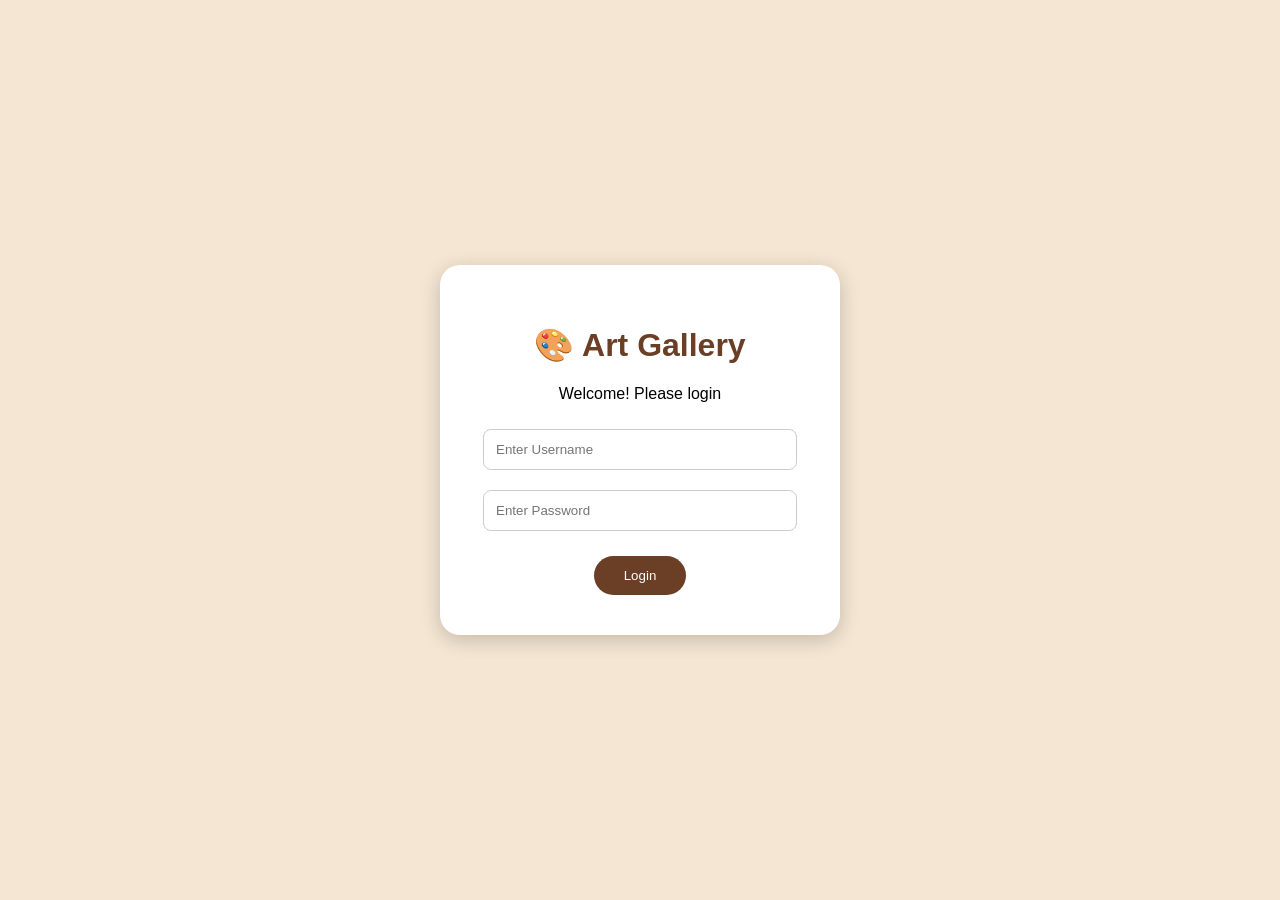
<file: index.html>
<!DOCTYPE html>
<html>
<head>
    <title>Art Gallery - Login</title>

    <style>
        body {
            margin: 0;
            height: 100vh;
            display: flex;
            justify-content: center;
            align-items: center;
            font-family: Arial, sans-serif;
            background: #f5e6d3;
        }

        .login-box {
            background: white;
            padding: 40px;
            width: 320px;
            text-align: center;
            border-radius: 20px;
            box-shadow: 0 5px 20px rgba(0,0,0,0.2);
        }

        h1 {
            color: #6b3e26;
        }

        input {
            width: 90%;
            padding: 12px;
            margin: 10px 0;
            border: 1px solid #ccc;
            border-radius: 8px;
        }

        button {
            margin-top: 15px;
            padding: 12px 30px;
            background: #6b3e26;
            color: white;
            border: none;
            border-radius: 20px;
            cursor: pointer;
        }
    </style>
</head>

<body>

    <div class="login-box">

        <h1>🎨 Art Gallery</h1>

        <p>Welcome! Please login</p>

        <input type="text" placeholder="Enter Username">

        <input type="password" placeholder="Enter Password">

        <br>

        <button onclick="login()">Login</button>

<script>
    function login() {
        window.location.href = "welcome.html";
    }
</script>

    </div>

</body>
</html>
</file>
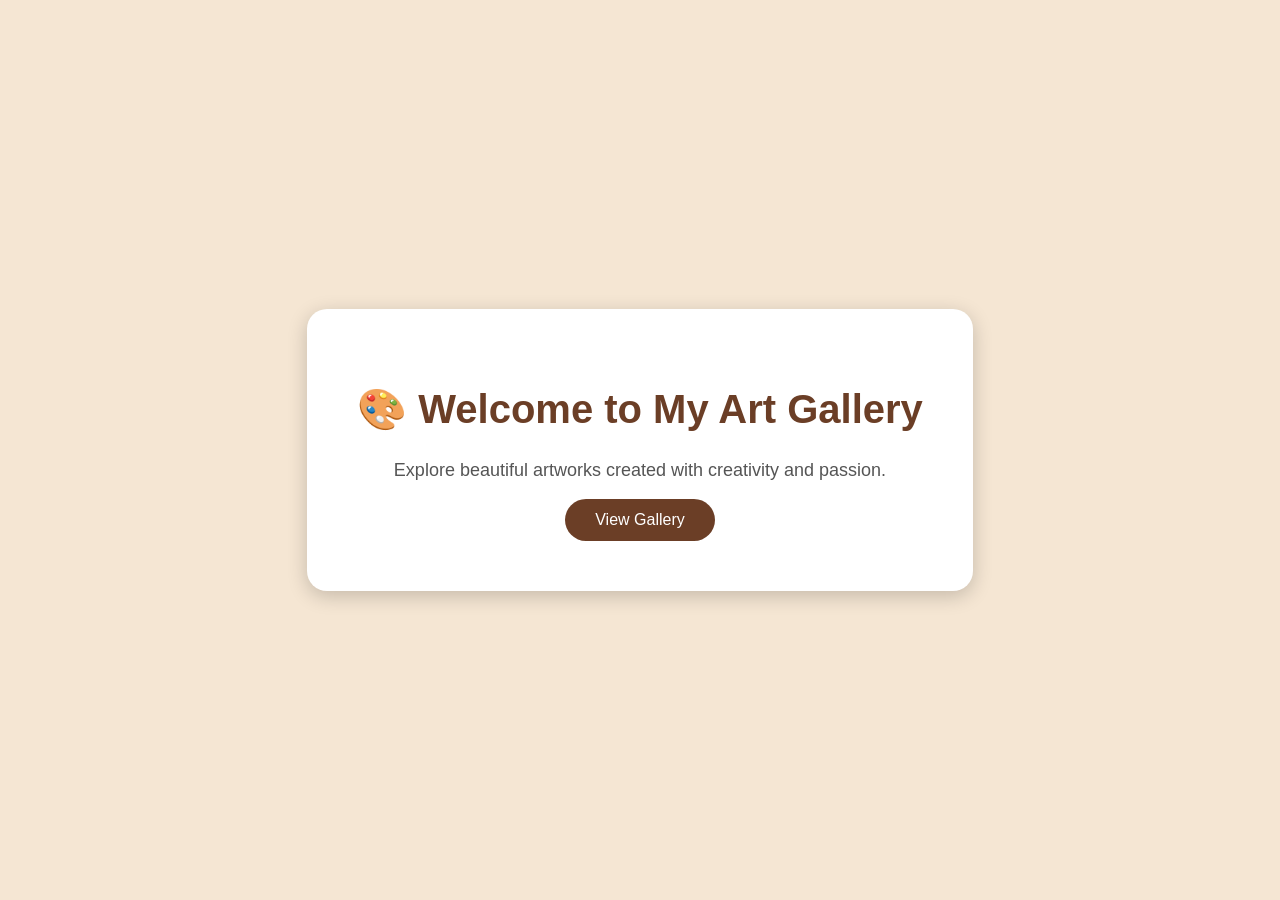
<file: welcome.html>
<!DOCTYPE html>
<html>
<head>
    <title>Welcome - Art Gallery</title>

    <style>
        body {
            margin: 0;
            height: 100vh;
            display: flex;
            justify-content: center;
            align-items: center;
            text-align: center;
            font-family: Arial, sans-serif;
            background: #f5e6d3;
        }

        .welcome-box {
            background: white;
            padding: 50px;
            border-radius: 20px;
            box-shadow: 0 5px 20px rgba(0,0,0,0.2);
        }

        h1 {
            color: #6b3e26;
            font-size: 40px;
        }

        p {
            color: #555;
            font-size: 18px;
        }

        button {
            background: #6b3e26;
            color: white;
            border: none;
            padding: 12px 30px;
            border-radius: 25px;
            font-size: 16px;
            cursor: pointer;
        }
    </style>
</head>

<body>

    <div class="welcome-box">

        <h1>🎨 Welcome to My Art Gallery</h1>

        <p>Explore beautiful artworks created with creativity and passion.</p>

        <button onclick="window.location.href='gallery.html'">
    View Gallery
</button>

    </div>

</body>
</html>
</file>
